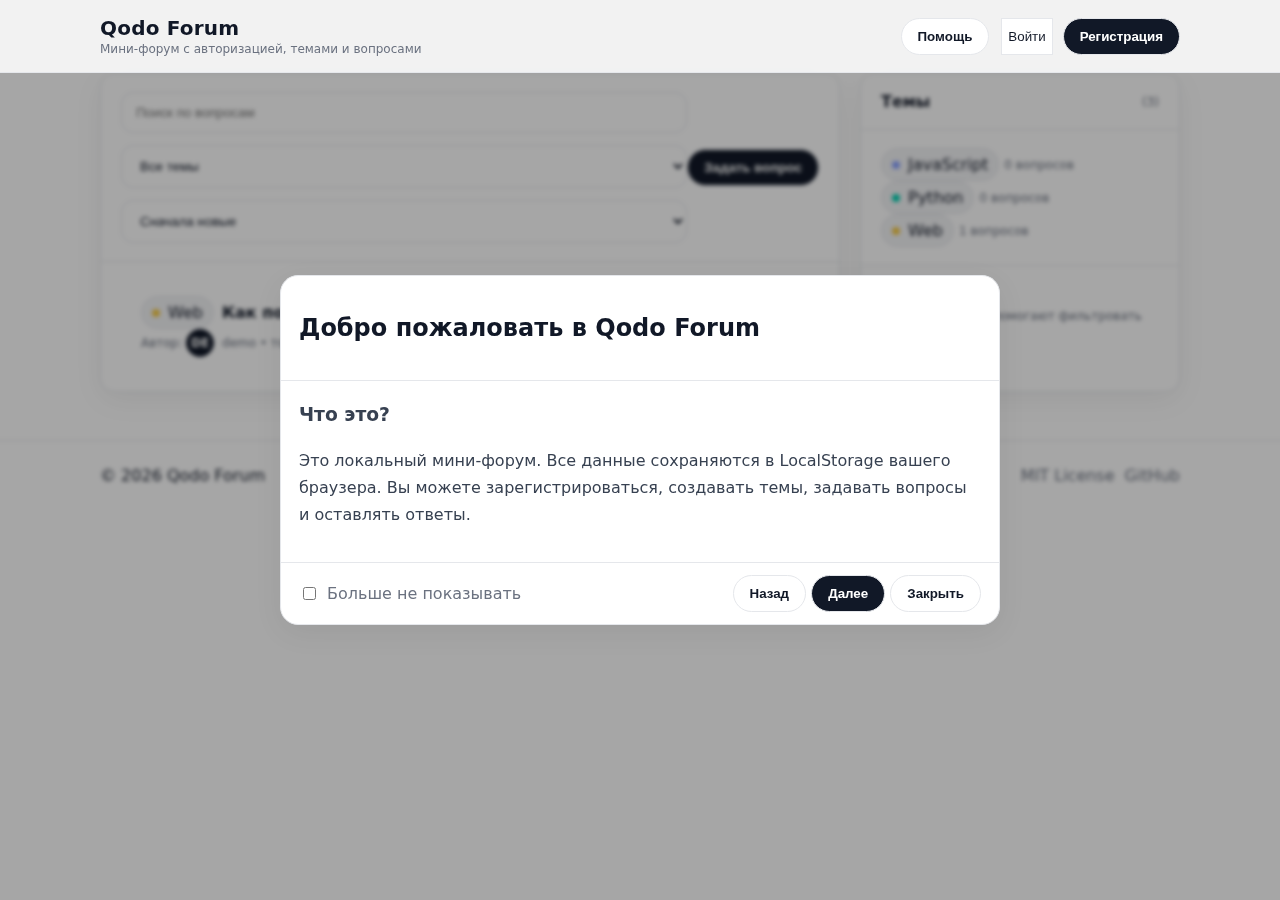
<file: index.html>
<!DOCTYPE html>
<html lang="ru">
<head>
  <meta charset="UTF-8" />
  <meta name="viewport" content="width=device-width, initial-scale=1.0" />
  <title>Qodo Forum — Локальный форум</title>
  <link rel="stylesheet" href="style.css" />
</head>
<body>
  <header class="site-header">
    <div class="container header-inner">
      <div class="brand">
        <span class="logo">Qodo Forum</span>
        <span class="tagline">Мини‑форум с авторизацией, темами и вопросами</span>
      </div>
      <div class="header-actions">
        <button id="helpBtn" class="btn btn-ghost" title="Открыть обучение">Помощь</button>
        <div id="userArea"></div>
      </div>
    </div>
  </header>

  <main class="container">
    <noscript>
      Для работы приложения требуется JavaScript. Включите JavaScript в браузере.
    </noscript>
    <div id="app"></div>
  </main>

  <footer class="site-footer">
    <div class="container footer-inner">
      <span>© <span id="year"></span> Qodo Forum</span>
      <div class="actions">
        <a class="footer-link" href="https://opensource.org/license/mit" target="_blank" rel="noreferrer noopener">MIT License</a>
        <a class="footer-link" href="https://github.com/yannyworldtehpoddershka-cloud/qodo-forum" target="_blank" rel="noreferrer noopener">GitHub</a>
      </div>
    </div>
  </footer>

  <!-- Обучение / онбординг -->
  <div id="onboarding" class="onboarding hidden" role="dialog" aria-modal="true" aria-labelledby="onboarding-title">
    <div class="onboarding-backdrop"></div>
    <div class="onboarding-content">
      <div class="onboarding-header">
        <h2 id="onboarding-title">Добро пожаловать в Qodo Forum</h2>
      </div>
      <div id="onboardingBody" class="onboarding-body"></div>
      <div class="onboarding-footer">
        <div class="left">
          <label class="checkbox">
            <input type="checkbox" id="dontShowAgain" />
            <span>Больше не показывать</span>
          </label>
        </div>
        <div class="right">
          <button id="onboardingPrev" class="btn btn-ghost">Назад</button>
          <button id="onboardingNext" class="btn">Далее</button>
          <button id="onboardingClose" class="btn btn-ghost">Закрыть</button>
        </div>
      </div>
    </div>
  </div>

  <script defer src="app.js"></script>
  <script>
    document.getElementById('year').textContent = new Date().getFullYear();
  </script>
</body>
</html>
</file>
<file: style.css>
/* Qodo Forum - редакционный стиль, похожий на max.ru */
:root{
/* Светлая редакционная палитра */
--bg:#ffffff;
--panel:#ffffff;
--panel-2:#fafafa;
--text:#111827;
--muted:#6b7280;
--brand:#111827;
--brand-2:#111827;
--accent:#2563eb;
--danger:#ef4444;
--warn:#f59e0b;
--border:#e5e7eb;
--shadow: 0 8px 30px rgba(0,0,0,.06);
--radius: 14px;

--primary-color:#111827;
--secondary-color:#6b7280;
--background-color:#ffffff;
--card-color:#ffffff;
--border-color:#e5e7eb;
}
*{box-sizing:border-box}
html,body{height:100%}
body{
margin:0;
font-family: Inter, ui-sans-serif, system-ui, Segoe UI, Roboto, Arial, Helvetica, sans-serif;
-webkit-font-smoothing:antialiased; -moz-osx-font-smoothing:grayscale;
background: var(--background-color);
color:var(--text);
}
.container{max-width:1120px;margin:0 auto;padding:0 20px}

/* Шапка как у редакционного медиа */
.site-header{
position:sticky;top:0;z-index:10;
background:rgba(255,255,255,.85);
backdrop-filter:saturate(1.2) blur(10px);
border-bottom:1px solid var(--border);
}
.header-inner{display:flex;align-items:center;justify-content:space-between;min-height:72px}
.brand{display:flex;flex-direction:column;gap:2px}
.logo{font-weight:900;letter-spacing:.2px;font-size:20px}
.tagline{font-size:12px;color:var(--muted)}
.header-actions{display:flex;align-items:center;gap:12px}

/* Подвал минималистичный */
.site-footer{margin-top:48px;border-top:1px solid var(--border);background:#fff}
.footer-inner{min-height:68px;display:flex;align-items:center;justify-content:space-between}
.footer-link{color:var(--muted);text-decoration:none}
.footer-link:hover{color:var(--text)}

/* UI - плоские кнопки, акценты ч/б */
.btn{appearance:none;border:1px solid var(--border);border-radius:999px;padding:10px 16px;background:#111827;color:#fff;font-weight:600;cursor:pointer;box-shadow:none;transition:.15s ease} 
.btn:hover{filter:brightness(1.06)}
.btn:active{transform:translateY(1px)}
.btn-ghost{background:#fff;border:1px solid var(--border);color:var(--text)}
.btn-ghost:hover{background:#f9fafb}
.btn-danger{background:#ef4444;border-color:#ef4444}
.btn-accent{background:#111827;color:#fff}
.small.btn,.btn.small{padding:6px 10px;font-size:12px}

.input, .select, .textarea{width:100%;padding:12px 14px;border-radius:12px;border:1px solid var(--border);background:#fff;color:var(--text)}
.input:focus, .select:focus, .textarea:focus{outline:2px solid rgba(17,24,39,.2);border-color:#c7cad1}
.textarea{min-height:120px;resize:vertical;line-height:1.6}

.row{display:flex;gap:12px;flex-wrap:wrap}
.grow{flex:1 1 auto}

/* Карточки более воздушные */
.card{background:var(--card-color);border:1px solid var(--border);border-radius:var(--radius);box-shadow:var(--shadow)}
.card .card-header{padding:18px 20px;border-bottom:1px solid var(--border);display:flex;align-items:center;justify-content:space-between}
.card .card-body{padding:18px 20px}
.card .card-footer{padding:14px 20px;border-top:1px solid var(--border)}

/* Список в стиле ленты */
.list{display:flex;flex-direction:column}
.list .item{display:flex;gap:14px;align-items:flex-start;padding:16px 20px;border-top:1px solid var(--border)}
.list .item:first-child{border-top:none}
.list .item:hover{background:#fafafa}
.meta{font-size:12px;color:var(--muted)}
.badge{display:inline-flex;align-items:center;gap:6px;padding:4px 10px;border-radius:999px;border:1px solid var(--border);background:#fff;color:var(--text);font-size:12px}

/* Тема (label) менее яркая */
.topic{display:inline-flex;align-items:center;gap:8px;padding:6px 10px;border-radius:999px;background:#f3f4f6;border:1px solid var(--border)}
.topic .dot{width:8px;height:8px;border-radius:50%;background:#111827}

/* Layout */
main .container{padding-top:24px}
.grid{display:grid;grid-template-columns:1fr 320px;gap:20px}
@media (max-width: 1024px){.grid{grid-template-columns:1fr}}

/* Auth */
.auth-panel{max-width:520px;margin:24px auto}
.auth-toggle{display:flex;gap:8px;justify-content:center;margin-bottom:12px}

/* Onboarding */
.onboarding.hidden{display:none}
.onboarding{position:fixed;inset:0;display:grid;place-items:center}
.onboarding-backdrop{position:absolute;inset:0;background:rgba(0,0,0,.35);backdrop-filter:blur(2px)}
.onboarding-content{position:relative;z-index:1;width:min(720px,calc(100% - 24px));background:#fff;border:1px solid var(--border);border-radius:18px;box-shadow:var(--shadow)}
.onboarding-header{padding:18px;border-bottom:1px solid var(--border)}
.onboarding-body{padding:18px;line-height:1.7;color:#374151}
.onboarding-footer{display:flex;align-items:center;justify-content:space-between;padding:12px 18px;border-top:1px solid var(--border)}
.checkbox{display:inline-flex;align-items:center;gap:8px;color:var(--muted)}

/* Utility */
.empty{padding:28px;text-align:center;color:var(--muted)}
.separator{height:1px;background:var(--border);margin:8px 0}
.actions{display:flex;gap:10px;flex-wrap:wrap}
.right{margin-left:auto}
.left{margin-right:auto}
.small{font-size:12px}
.muted{color:var(--muted)}
.nowrap{white-space:nowrap}

/* Avatars */
.avatar{width:28px;height:28px;border-radius:50%;background:#111827;display:grid;place-items:center;font-size:12px;font-weight:700;color:#fff;border:1px solid #0f172a}
.user-chip{display:inline-flex;align-items:center;gap:8px}

/* Code-like */
.code{font-family: ui-monospace, SFMono-Regular, Menlo, Monaco, Consolas, "Liberation Mono", "Courier New", monospace; background:#f3f4f6; padding:2px 6px; border-radius:6px; border:1px solid var(--border)}

/* Мобильные улучшения */
@media (max-width: 640px){
.header-inner{min-height:64px}
.brand .tagline{display:none}
.container{padding:0 14px}
.grid{gap:12px}
.card{border-radius:12px}
.card .card-header,.card .card-body,.card .card-footer{padding:14px}
.list .item{padding:12px 14px}
.btn{padding:10px 14px}
.input,.select,.textarea{padding:10px 12px;border-radius:10px}
.topic{padding:4px 8px}
}
</file>
